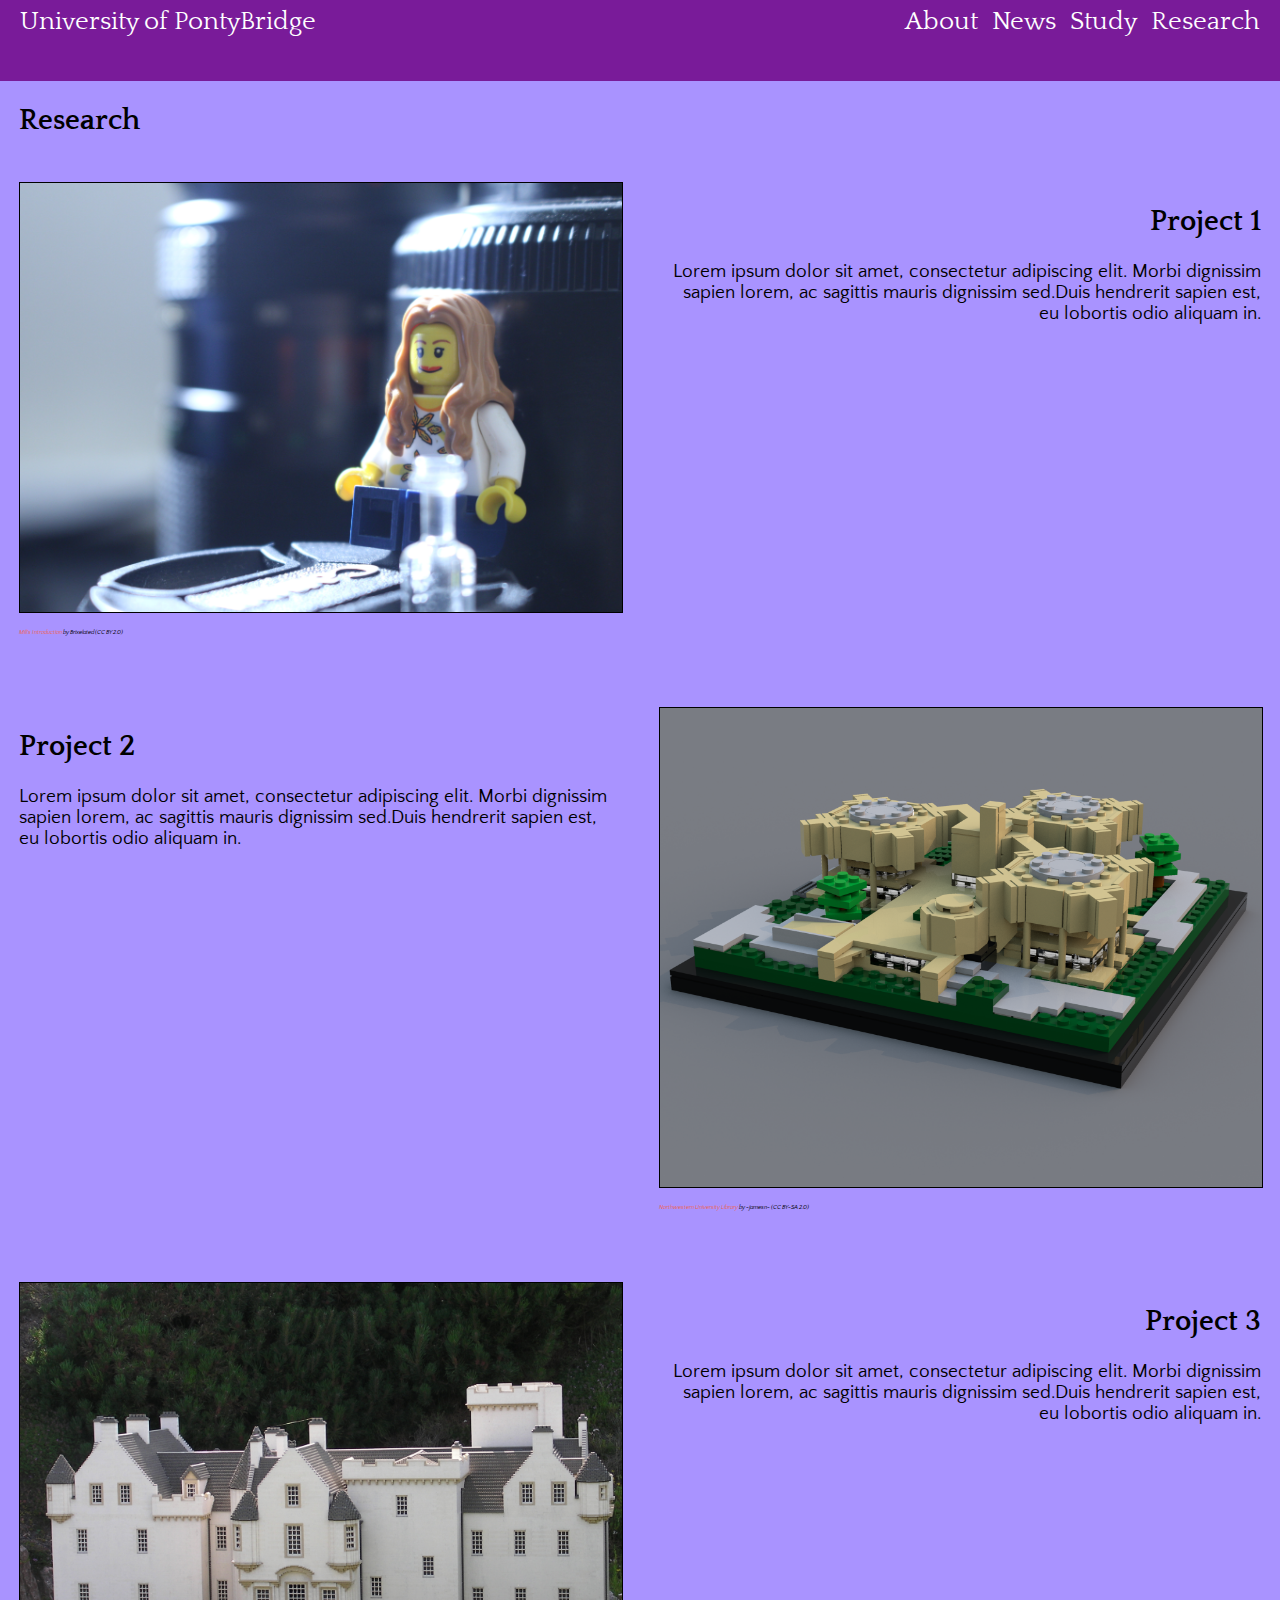
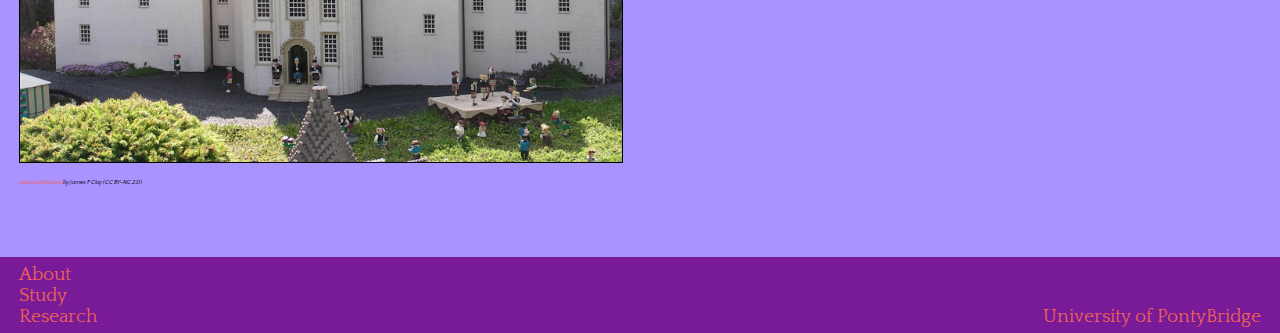
<file: structure/research.html>
<!DOCTYPE html>
<html lang="en">
<head>
    <meta charset="UTF-8">
    <link type="text/css" rel="stylesheet" href="../style/research1.css">
    <link href="https://fonts.googleapis.com/css?family=Quattrocento&display=swap" rel="stylesheet"><!--heading font-->
    <link href="https://fonts.googleapis.com/css?family=Quattrocento+Sans&display=swap" rel="stylesheet"><!--body font-->
    <title>University of PontyBridge</title>
</head>
<body>

<!-- [CSS Grid Layout]-->
  <header class="header-container">
    <!--* The adopted and referenced burger menu code has been published by:
          * Author: W.S. Toh,
          * Retrieval date: 23/10/19,
          * URL: https://code-boxx.com/simple-responsive-pure-css-hamburger-menu/#
          * Implimentation comments divided between HTML and CSS files
          -ADOPTED CODE START-->
    <!-- [NAVIGATION BAR] -->
    <nav id="page-nav">
      <!--ID h2 & h1 attributes added to comply with desing & responsive content-->
        <a id="h2" class='nx fade' href="index.html">University of PontyBridge</a>
          <!-- [THE BURGER] -->
        <label for="hamburger">&#9776;</label>
        <input type="checkbox" id="hamburger"/>
        <!-- [MENU ITEMS] -->
      <ul class="menu"><!--Menu grid created to position/style hamburger label elements-->
        <li><a id="h1" class='nx fade' href="index.html">University of PontyBridge</a></li>
        <li><a class='nx fade'>About</a></li>
        <li><a class='nx fade'>News</a></li>
        <li><a class='nx fade' href="study.html">Study</a></li>
        <li><a class='nx fade'>Research</a></li>
      </ul>
    </nav>
    <!-- ADOPTED CODE END -->
  </header>

  <h2 class='research-heading fade'>Research</h2>

<!-- [CSS Grid Layout/Grid-Template-Areas] -->
  <section class="wrapper">

    <h2 class="research-h1-phone">Project 1</h2>
    <div class="research_img1">
      <img class="responsive" src="../style/pictures/35615946535_074579f70e_o.jpg" alt="Project-1"><cite><a href="https://www.flickr.com/photos/156159384@N02/35615946535/">Mill's Introduction</a> by Brixelated (CC BY 2.0)</cite><!--[Retrieval date: 29/10/11]. Author_url: https://www.flickr.com/photos/156159384@N02/-->
    </div>

    <div class="research-item1">
      <h2 class="research-h1"> Project 1</h2>
      <p> Lorem ipsum dolor sit amet, consectetur adipiscing elit. Morbi dignissim sapien lorem, ac sagittis mauris dignissim sed.Duis hendrerit sapien est, eu lobortis odio aliquam in.</p>
    </div>

    <div class="research-item5">
      <h2 class="research-h2">Project 2</h2>
      <p> Lorem ipsum dolor sit amet, consectetur adipiscing elit. Morbi dignissim sapien lorem, ac sagittis mauris dignissim sed.Duis hendrerit sapien est, eu lobortis odio aliquam in.</p>
    </div>

    <h2 class="research-h2-phone">Project 2</h2>
    <div class="research_img2">
      <img class="responsive" src="../style/pictures/28807263626_585e7052a8_o.png" alt="Project-2"><cite><a href="https://www.flickr.com/photos/-jamesn-/28807263626">Northwestern University Library</a> by -jamesn- (CC BY-SA 2.0)</cite><!--[Retrieval date: 29/10/11]. Author_url: https://www.flickr.com/photos/-jamesn-/-->
    </div>

    <h2 class="research-h3-phone">Project 3</h2>
    <div class="research_img3">
      <img class="responsive" src="../style/pictures/9339494709_29c634351a_o.jpg" alt="Project-3"><cite><a href="https://www.flickr.com/photos/jamesclay/9339494709/">Legoland Miniland</a> by James F Clay (CC BY-NC 2.0)</cite><!--[Retrieval date: 29/10/11]. Author_url: https://www.flickr.com/photos/jamesclay/-->
    </div>

    <div class="research-item3">
      <h2 class="research-h3">Project 3</h2>
      <p class="research-p3"> Lorem ipsum dolor sit amet, consectetur adipiscing elit. Morbi dignissim sapien lorem, ac sagittis mauris dignissim sed.Duis hendrerit sapien est, eu lobortis odio aliquam in.</p>
    </div>
  </section>

<!-- [CSS Grid Layout] -->
  <footer class="footer-container">
    <div class='nx fade'>About</div>
    <div class='nx fade ft'><a href="study.html">Study</a></div>
    <div class='nx fade ft'>Research</div>
    <div class='nx fade pnty'><a href="index.html">University of PontyBridge</a></div>
  </footer>

</body>
</html>
</file>
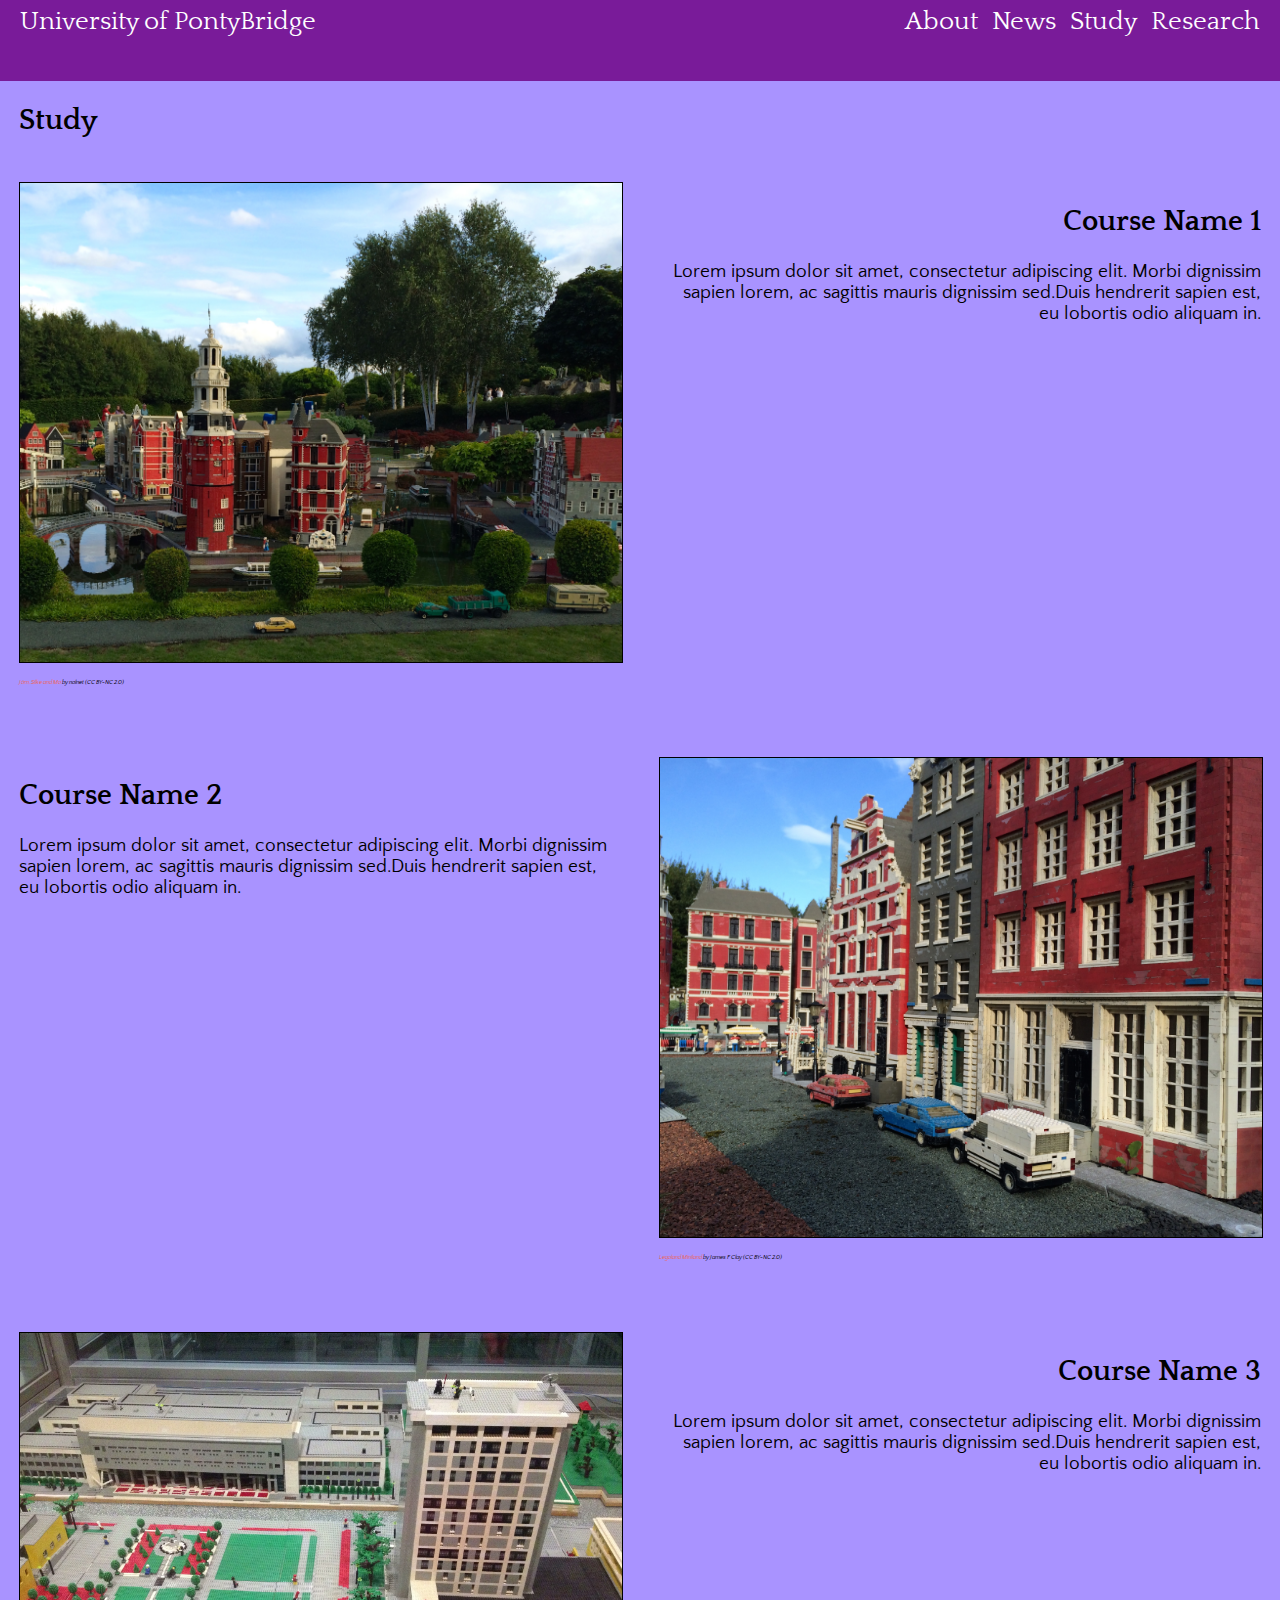
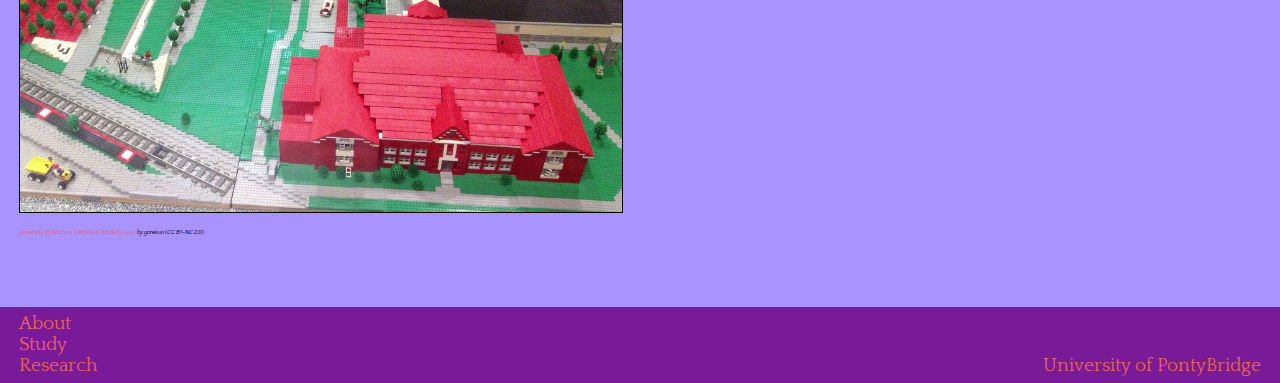
<file: structure/study.html>
<!DOCTYPE html>
<html lang="en">
<head>
    <meta charset="UTF-8">
    <link type="text/css" rel="stylesheet" href="../style/study1.css">
    <link href="https://fonts.googleapis.com/css?family=Quattrocento&display=swap" rel="stylesheet"><!--heading font-->
    <link href="https://fonts.googleapis.com/css?family=Quattrocento+Sans&display=swap" rel="stylesheet"><!--body font-->
    <title>University of PontyBridge</title>
</head>
<body>

<!-- [CSS Grid Layout]-->
  <header class="header-container">
    <!--* The adopted and referenced burger menu code has been published by:
          * Author: W.S. Toh,
          * Retrieval date: 23/10/19,
          * URL: https://code-boxx.com/simple-responsive-pure-css-hamburger-menu/#
          * Implimentation comments divided between HTML and CSS files
          -ADOPTED CODE START-->
    <!-- [NAVIGATION BAR] -->
    <nav id="page-nav">
      <!--ID h2 & h1 attributes added to comply with desing & responsive content-->
        <a id="h2" class='nx fade' href="index.html">University of PontyBridge</a>
          <!-- [THE BURGER] -->
        <label for="hamburger">&#9776;</label>
        <input type="checkbox" id="hamburger"/>
        <!-- [MENU ITEMS] -->
      <ul class="menu"><!--Menu grid created to position/style hamburger label elements-->
        <li><a id="h1" class='nx fade' href="index.html">University of PontyBridge</a></li>
        <li><a class='nx fade'>About</a></li>
        <li><a class='nx fade'>News</a></li>
        <li><a class='nx fade'>Study</a></li>
        <li><a class='nx fade' href="research.html">Research</a></li>
      </ul>
    </nav>
    <!-- ADOPTED CODE END -->
  </header>

  <h2 class='study-heading fade'>Study</h2>

<!-- [CSS Grid Layout/Grid-Template-Areas] -->
  <section class="wrapper">

    <h2 class="course-h1-phone">Course Name 1</h2>
    <div class="course_img1">
      <img class="responsive " src="../style/pictures/14905981935_899f9cfcfb_o.jpg" alt="Course-1"><cite><a href="https://www.flickr.com/photos/nolnet/4368698058">Jörn, Silke and Mo</a> by nolnet (CC BY-NC 2.0)</cite>
    </div>

    <div class="course-item1">
      <h2 class="course-h1">Course Name 1</h2>
      <p>Lorem ipsum dolor sit amet, consectetur adipiscing elit. Morbi dignissim sapien lorem, ac sagittis mauris dignissim sed.Duis hendrerit sapien est, eu lobortis odio aliquam in.</p>
    </div>

    <div class="course-item5">
      <h2 class="course-h2">Course Name 2</h2>
      <p> Lorem ipsum dolor sit amet, consectetur adipiscing elit. Morbi dignissim sapien lorem, ac sagittis mauris dignissim sed.Duis hendrerit sapien est, eu lobortis odio aliquam in.</p>
    </div>

    <h2 class="course-h2-phone">Course Name 2</h2>
    <div class="course_img2">
      <img class="responsive" src="../style/pictures/14883004266_37e6e63d88_o.jpg" alt="Course-2"><cite><a href="https://www.flickr.com/photos/jamesclay/14905981935">Legoland Miniland</a> by James F Clay (CC BY-NC 2.0)</cite><!--[Retrieval date: 29/10/11]. Author_url: https://www.flickr.com/photos/nolnet/-->
    </div>

    <h2 class="course-h3-phone">Course Name 3</h2>
    <div class="course_img3">
      <img class="responsive" src="../style/pictures/8278807745_833146b1d0_o.jpg" alt="Course-3"><cite><a href="https://www.flickr.com/photos/gorekun/8278807745">University of Wiscons in Madison, Made by Lego</a> by gorekun (CC BY-NC 2.0)</cite><!--[Retrieval date: 29/10/11]. Author_url: https://www.flickr.com/photos/jamesclay/-->
    </div>

    <div class="course-item3">
      <h2 class="course-h3">Course Name 3</h2>
      <p class="course-p3"> Lorem ipsum dolor sit amet, consectetur adipiscing elit. Morbi dignissim sapien lorem, ac sagittis mauris dignissim sed.Duis hendrerit sapien est, eu lobortis odio aliquam in.</p><!--[Retrieval date: 29/10/11]. Author_url: https://www.flickr.com/photos/gorekun/-->
    </div>
  </section>

<!-- [CSS Grid Layout] -->
  <footer class="footer-container">
    <div class='nx fade'>About</div>
    <div class='nx fade ft'>Study</div>
    <div class='nx fade ft'><a href="research.html">Research</a></div>
    <div class='nx fade pnty'><a href="index.html">University of PontyBridge</a></div>
  </footer>

</body>
</html>
</file>
<file: style/research1.css>
body{
  font-family: 'Quattrocento Sans', sans-serif;
  margin: 0;
  background-color: #A993FF;
  font-size: 1.5vw;
}

/*header-container--start*/

.header-container{
  display: grid;
  background-color: #791B99;
  padding: 1vw;
  padding-top: 0;/*pakeista del burger*/
  padding-bottom: 3vw;
  font-size: 2vw;
  font-family: 'Quattrocento', serif;
}

.menu {
  display: grid;
  text-align: left; /*pakeista del burger*/
  grid-column-start: 2;
  grid-row-start: 1;
  grid-template-columns: 2fr 0.1fr 0.1fr 0.1fr 0.1fr; /* divided into 5 fractions, to place the items accordingly*/
}

.fade:hover {
  opacity: 0.5;
}

.nx {
  transition: 0.25s ease;
}

/*header-container--end*/

/*burger---ADOPTED CODE START--*/

/*The adopted and referenced burger menu code has been published by:
* Author: W.S. Toh,
* Retrieval date: 23/10/19,
* URL: https://code-boxx.com/simple-responsive-pure-css-hamburger-menu/#
*/

#page-nav {
  width: 100%;
  /* If you want the navigation bar to stick on top
  position: sticky;
  top: 0;
  */
}

/* Hide Burger applied on resolutions above 768px */
#page-nav label, #hamburger {
  display: none;
}

/* Menu Items applied on resolutions above 768px */
#page-nav ul {
  list-style-type: none;
  margin: 0;
  padding: 0;
}

#page-nav ul li {
  display: inline-block;
  padding: 7px; /*amended due to burger's element spacing*/
  box-sizing: border-box;
}

#page-nav ul li a {
  color: #fff;
  text-decoration: none;
}

/*burger---ADOPTED CODE END--*/

.research-heading {
  padding-left: 1.5vw;
  box-sizing: border-box; /*hover area*/
  width: 50px;
  height: 50px;
}

/*wrapper---start*/

.wrapper{
  display: grid;
  grid-template-areas:
  'research_img1 research-item1'
  'research-item5 research_img2'
  'research_img3 research-item3';
  grid-row-gap: 5em;
  grid-column-gap: 2em;
  padding: 1.5vw;
  padding-top: 0.2vw;
  padding-bottom: 7.5vw;
}

.responsive {
  object-fit: cover;
  height: 100%;
  width: 100%;
  border: 1px solid black;
}

.research-h1 {
  grid-area: research-h1;
}

.research-h2 {
  grid-area: research-h2;
}

.research-h3 {
  grid-area: research-h3;
}

.research-item1 {
  text-align: right;
  grid-area: research-item1;
}

.research-item5 {
  text-align: left;
  grid-area: research-item5;
}

.research-item3 {
  text-align: right;
  grid-area: research-item3;
}

.research_img1{
  grid-area: research_img1;
}

.research_img2{
  grid-area: research_img2;
}

.project_img3{
  grid-area: research_img3;
}

.research-h1-phone, .research-h2-phone, .research-h3-phone{
  display: none;
}

/*wrapper---end*/

/*footer-container---start*/

.footer-container {
  display:grid;
  grid-template-columns: 1fr 1fr;
  background-color: #791B99;
  color: #ee6352;
  padding: 1.5vw;
  padding-top: 0.5vw;
  padding-bottom: 0.5vw;
  font-size: 1.5vw;
  font-family: 'Quattrocento', serif;
}

.pnty{
  text-align: right;
}

.ft {
  grid-column-start: 1;
}

/*footer-container---end*/

cite {
  font-size: .5vw;
}

a {
  text-decoration: none;
  color: #ee6352;
}

h1,h2{
  font-family: 'Quattrocento', serif;
}

p {
  font-family: 'Quattrocento Sans', sans-serif;
}

/************************************ MEDIA QUERIES**********************/

/*burger @media---ADOPTED CODE START--*/

/*The adopted and referenced burger menu code has been published by:
* Author: W.S. Toh,
* Retrieval date: 23/10/19,
* URL: https://code-boxx.com/simple-responsive-pure-css-hamburger-menu/#
*/

@media screen and (min-width: 768px){
#h2 {
  display: none;
}

}

/* [ON SMALL SCREENS] */
@media screen and (max-width: 768px){
  /* Show Hamburger */
  #page-nav label {
    color:#fff;
    font-style: normal;
    font-size: 1.7em;
    padding: 0;
    padding-right: 2vw; /*----reduced to fit into the burger---*/
    display: inline-block;
    position: absolute; /*----to set the burger's position with in the page---*/
    right: 0; /*----position---*/
    top: 0; /*----position---*/
  }

  /* Break down menu items into vertical */
  #page-nav ul li {
    display: block;
  }

  /* Toggle show/hide menu on checkbox click */
  #page-nav ul {
    display: none;
  }
  #page-nav input:checked ~ ul {
    display: block;
    text-align: right;
    font-size: 5vw;
  }

  #h2 { /*ID h2 attribute added to comply with desing & responsive content */
    display: grid;
    grid-template-columns: 1fr 1fr; /* FR allows to position and break the item font as per customer requirements*/
  }

}
/*burger @media---ADOPTED CODE END--*/

/* Small devices (phones, 768px and down) */
@media (max-width: 768px) {
    .wrapper{
      display:grid;
      grid-template-areas:
      'research-h1'
      'research_img1'
      'research-item1'
      'research-h2'
      'research_img2'
      'research-item5'
      'research-h3'
      'research_img3 '
      'research-item3';
      grid-row-gap: 0;
      padding-bottom: 0;
}

.research-h1, .research-h2, .research-h3{
  display: none;
}

.research-h1-phone{
  display: block;
  text-align: right;
  margin-bottom: 0;
  margin-top: 2vw;
}

.research-h2-phone, .research-h3-phone{
  display: block;
  text-align: right;
  margin-bottom: 0;
}

/*
.research-p3 {
  display: none;
} */    /* to comply with the updated task please refer to M.Chorley's:  https://stackoverflow.com/c/comsc/questions/71 */

.header-container{
  padding-top: 2.5vw;
  padding-bottom: 3.5vw;
  font-size: 5vw;
}

.research-heading{
  margin-bottom: 3.5vw;
  font-size: 12vw;
}

.footer-container{
  font-size: 5vw;
  /* display: none; */ /* to comply with the updated task please refer to M.Chorley's:  https://stackoverflow.com/c/comsc/questions/71 */
}

.pnty {
grid-column-start: 2;
grid-row-start: 2;
grid-row-end: 4;
}

h1, h2 {
  font-size: 10vw;
}

p {
  font-size: 5vw;
  text-align: left;
}

cite {
  font-size: 2.4vw;
}

#h1 {
  display: none;
}
}
</file>
<file: style/study1.css>
body{
  font-family: 'Quattrocento Sans', sans-serif;
  margin: 0;
  background-color: #A993FF;
  font-size: 1.5vw;
}

/*header-container--start*/

.header-container{
  display: grid;
  background-color: #791B99;
  padding: 1vw;
  padding-top: 0;
  padding-bottom: 3vw;
  font-size: 2vw;
  font-family: 'Quattrocento', serif;
}

.menu {
  display: grid;
  text-align: left;
  grid-column-start: 2;
  grid-row-start: 1;
  grid-template-columns: 2fr 0.1fr 0.1fr 0.1fr 0.1fr; /* divided into 5 fractions, to place the items accordingly*/
}

.fade:hover {
  opacity: 0.5;
}

.nx {
  transition: 0.25s ease;
}

/*header-container--end*/

/*burger---ADOPTED CODE START--*/

/*The adopted and referenced burger menu code has been published by:
* Author: W.S. Toh,
* Retrieval date: 23/10/19,
* URL: https://code-boxx.com/simple-responsive-pure-css-hamburger-menu/#
*/

#page-nav {
  width: 100%;
  /* If you want the navigation bar to stick on top
  position: sticky;
  top: 0; */
}

/* Hide Burger applied on resolutions above 768px */
#page-nav label, #hamburger {
  display: none;
}

/* Menu Items applied on resolutions above 768px */
#page-nav ul {
  list-style-type: none;
  margin: 0;
  padding: 0;
}

#page-nav ul li {
  display: inline-block;
  padding: 7px; /*amended due to burger's element spacing*/
  box-sizing: border-box;
}

#page-nav ul li a {
  color: #fff;
  text-decoration: none;
}

/*burger---ADOPTED CODE END--*/

.study-heading {
  padding-left: 1.5vw;
  box-sizing: border-box;
  width: 50px;
  height: 50px;
}

/*wrapper---start*/

.wrapper{
  display:grid;
  grid-template-areas:
  'course_img1 course-item1'
  'course-item5 course_img2'
  'course_img3 course-item3';
  grid-row-gap: 5em;
  grid-column-gap: 2em;
  padding: 1.5vw;
  padding-top: 0.2vw;
  padding-bottom: 7.5vw;
}

.responsive {
  object-fit: cover;
  height: 100%;
  width: 100%;
  border: 1px solid black;
}

.course-h1 {
  grid-area: course-h1;
}

.course-h2 {
  grid-area: course-h2;
}

.course-h3 {
  grid-area: course-h3;
}

.course-item1 {
  text-align: right;
  grid-area: course-item1;
}

.course-item5 {
  text-align: left;
  grid-area: course-item5;
}

.course-item3 {
  text-align: right;
  grid-area: course-item3;
}

.course_img1{
  grid-area: course_img1;
}
.course_img2{
  grid-area: course_img2;
}
.course_img3{
  grid-area: course_img3;
}

.course-h1-phone, .course-h2-phone, .course-h3-phone{
  display: none;
}

/*wrapper---end*/

/*footer-container---start*/

.footer-container {
  display:grid;
  grid-template-columns: 1fr 1fr;
  background-color: #791B99;
  color: #ee6352;
  padding: 1.5vw;
  padding-top: 0.5vw;
  padding-bottom: 0.5vw;
  font-size: 1.5vw;
  font-family: 'Quattrocento', serif;
}

.pnty{
  text-align: right;
}

.ft {
  grid-column-start: 1;
}

/*footer-container---end*/

cite {
  font-size: .5vw;
}

a {
  text-decoration: none;
  color: #ee6352;
}

h1,h2{
  font-family: 'Quattrocento', serif;
}

p {
  font-family: 'Quattrocento Sans', sans-serif;
}

/************************************ MEDIA QUERIES**********************/

/*burger @media---ADOPTED CODE START--*/

/*The adopted and referenced burger menu code has been published by:
* Author: W.S. Toh,
* Retrieval date: 23/10/19,
* URL: https://code-boxx.com/simple-responsive-pure-css-hamburger-menu/#
*/

@media screen and (min-width: 768px){
#h2 {
  display: none;
}

}

/* [ON SMALL SCREENS] */
@media screen and (max-width: 768px){
  /* Show Hamburger */
  #page-nav label {
    color:#fff;
    font-style: normal;
    font-size: 1.7em;
    padding: 0;
    padding-right: 2vw; /*----reduced to fit into the burger---*/
    display: inline-block;
    position: absolute; /*----to set the burger's position with in the page---*/
    right: 0; /*----position---*/
    top: 0; /*----position---*/
  }

  /* Break down menu items into vertical */
  #page-nav ul li {
    display: block;
  }

  /* Toggle show/hide menu on checkbox click */
  #page-nav ul {
    display: none;
  }

  #page-nav input:checked ~ ul {
    display: block;
    text-align: right;
    font-size: 5vw;
  }

  #h2 { /*ID h2 attribute added to comply with desing & responsive content */
    display: grid;
    grid-template-columns: 1fr 1fr; /* FR allows to position and break the item font as per customer requirements*/
  }
}

/*burger @media---ADOPTED CODE END--*/

/* Small devices (phones, 768px and down) */
@media (max-width: 768px) {
    .wrapper{
      display:grid;
      grid-template-areas:
      'course-h1'
      'course_img1'
      'course-item1'
      'course-h2'
      'course_img2'
      'course-item5'
      'course-h3'
      'course_img3 '
      'course-item3';
      grid-row-gap: 0;
      padding-bottom: 0;
}

.course-h1, .course-h2, .course-h3 {
  display: none;
}

.course-h1-phone{
  display: block;
  text-align: right;
  margin-bottom: 0;
  margin-top: 2vw;
}

.course-h2-phone, .course-h3-phone{
  display: block;
  text-align: right;
  margin-bottom: 0;
}

/* .course-p3 {
  display: none;
} */  /* to comply with the updated task please refer to M.Chorley's:  https://stackoverflow.com/c/comsc/questions/71 */

.header-container {
  padding-top: 2.5vw;
  padding-bottom: 3.5vw;
  font-size: 5vw;
}

.study-heading{
  margin-bottom: 3.5vw;
  font-size: 12vw;
}

.footer-container{
  font-size: 5vw;
  /* display: none; */ /* to comply with the updated task please refer to M.Chorley's:  https://stackoverflow.com/c/comsc/questions/71 */
}

.pnty {
  grid-column-start: 2;
  grid-row-start: 2;
  grid-row-end: 4;
}

h1, h2 {
  font-size: 10vw;
}

p {
  font-size: 5vw;
  text-align: left;
}

cite {
  font-size: 2.4vw;
}
#h1 {
  display: none;
}
}
</file>
